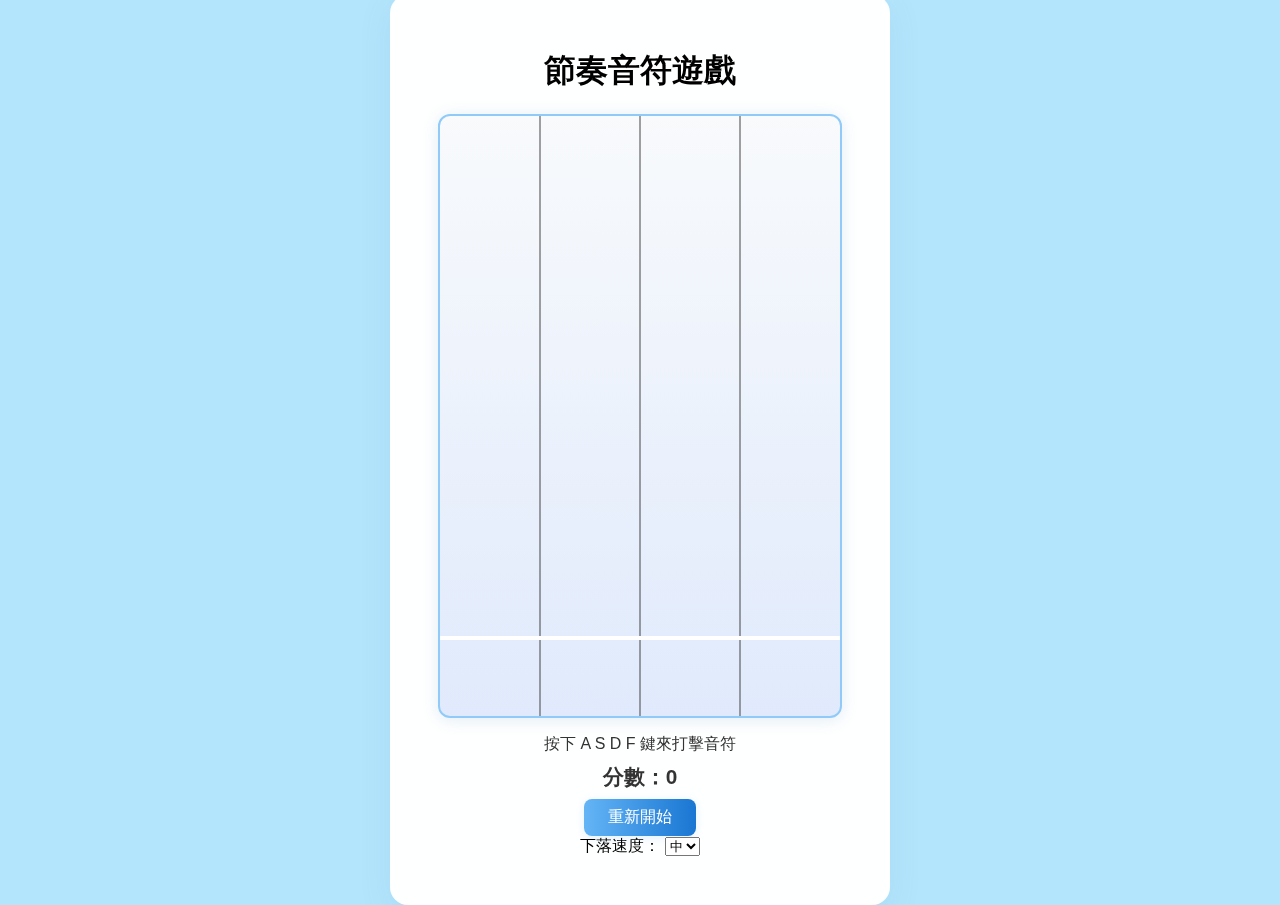
<file: typing-game/index.html>
<!DOCTYPE html>
<html lang="zh-Hant">
<head>
    <meta charset="UTF-8">
    <meta name="viewport" content="width=device-width, initial-scale=1.0">
    <title>節奏音符遊戲</title>
    <link rel="stylesheet" href="style.css">
    <script src="sekai.js" defer></script>
</head>
<body>
    <div class="container">
        <h1>節奏音符遊戲</h1>
        <canvas id="gameCanvas" width="400" height="600"></canvas>
        <div id="info">
            <p>按下 A S D F 鍵來打擊音符</p>
            <p id="score">分數：0</p>
            <button id="restart">重新開始</button>
        </div>
        <div style="margin-bottom:1rem;">
            <label for="speed">下落速度：</label>
            <select id="speed">
                <option value="2">慢</option>
                <option value="4" selected>中</option>
                <option value="7">快</option>
            </select>
        </div>
    </div>
</body>
</html>
</file>
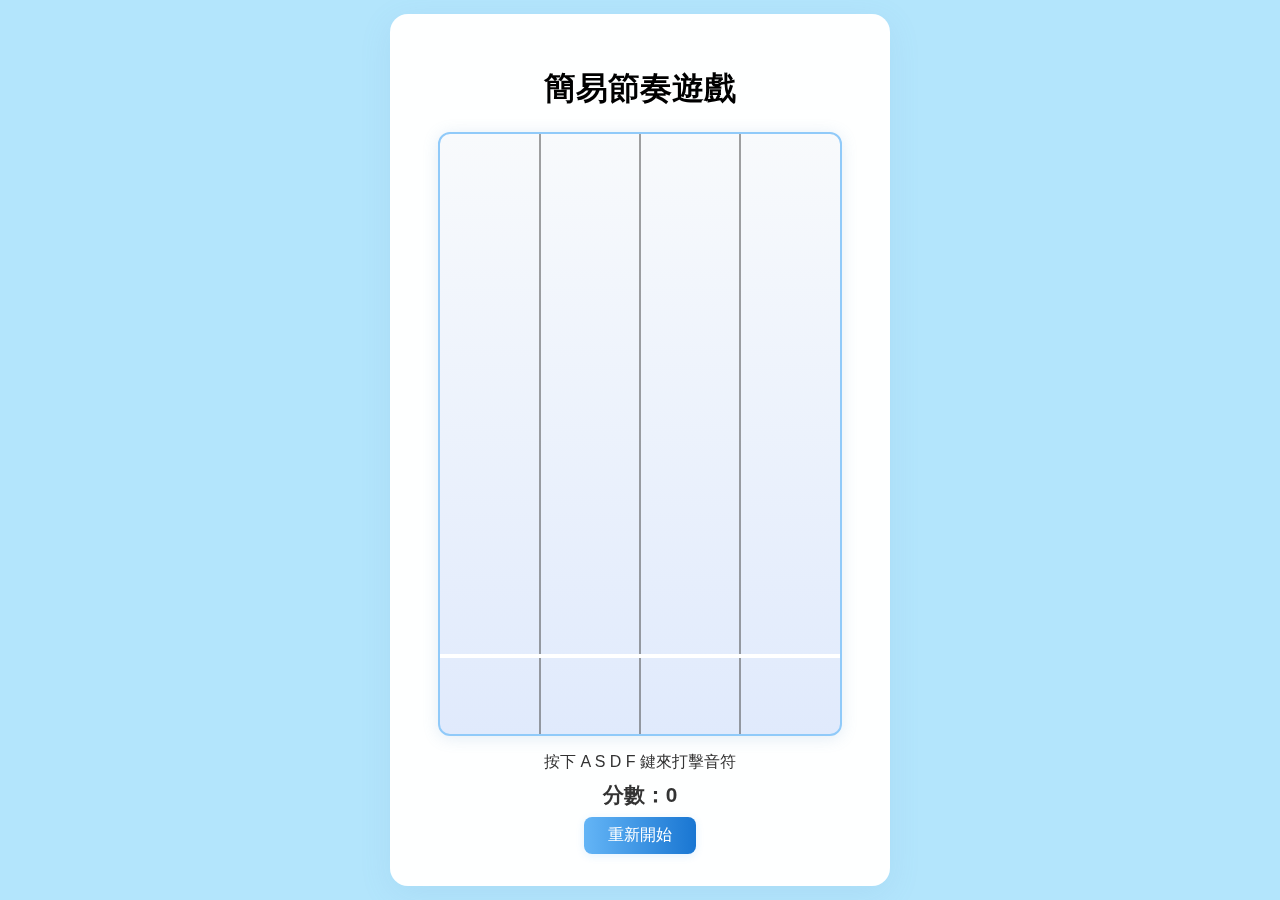
<file: typing-game/sekai.html>
<!DOCTYPE html>
<html lang="zh-Hant">
<head>
    <meta charset="UTF-8">
    <meta name="viewport" content="width=device-width, initial-scale=1.0">
    <title>簡易節奏遊戲</title>
    <link rel="stylesheet" href="style.css">
</head>
<body>
    <div class="container">
        <h1>簡易節奏遊戲</h1>
        <canvas id="gameCanvas" width="400" height="600"></canvas>
        <div id="info">
            <p>按下 A S D F 鍵來打擊音符</p>
            <p id="score">分數：0</p>
            <button id="restart">重新開始</button>
        </div>
    </div>
    <script src="sekai.js"></script>
</body>
</html>
</file>
<file: typing-game/style.css>
body {
    font-family: 'Microsoft JhengHei', Arial, sans-serif;
    background: #b3e5fc;
    display: flex;
    justify-content: center;
    align-items: center;
    height: 100vh;
    margin: 0;
}
.container {
    background: rgba(255,255,255,0.98);
    padding: 2rem 3rem;
    border-radius: 18px;
    box-shadow: 0 8px 32px rgba(100,150,200,0.12);
    text-align: center;
    backdrop-filter: blur(4px);
}
#gameCanvas {
    background: linear-gradient(180deg, #f8fafc 0%, #e0eafc 100%);
    display: block;
    margin: 0 auto 1rem auto;
    border-radius: 12px;
    box-shadow: 0 2px 16px rgba(100,150,200,0.18);
    border: 2px solid #90caf9;
}
#word {
    font-size: 2rem;
    margin: 1rem 0;
    letter-spacing: 2px;
    color: #1e3c72;
    font-weight: bold;
}
#input {
    font-size: 1.2rem;
    padding: 0.5rem;
    width: 60%;
    margin-bottom: 1rem;
    border-radius: 6px;
    border: 1px solid #b0bec5;
    outline: none;
    transition: border 0.2s;
}
#input:focus {
    border: 1.5px solid #00bcd4;
}
#result {
    margin: 1rem 0;
    font-size: 1.1rem;
    color: #00796b;
}
#score {
    font-size: 1.3rem;
    color: #1976d2;
    font-weight: bold;
}
#restart {
    padding: 0.5rem 1.5rem;
    font-size: 1rem;
    background: linear-gradient(90deg, #64b5f6 0%, #1976d2 100%);
    color: #fff;
    border: none;
    border-radius: 8px;
    cursor: pointer;
    box-shadow: 0 2px 8px rgba(33,150,243,0.12);
    transition: background 0.2s, box-shadow 0.2s;
}
#restart:hover {
    background: linear-gradient(90deg, #1976d2 0%, #64b5f6 100%);
    box-shadow: 0 4px 16px rgba(33,150,243,0.18);
}
#info p {
    color: #333;
    margin: 0.5rem 0;
}
</file>
